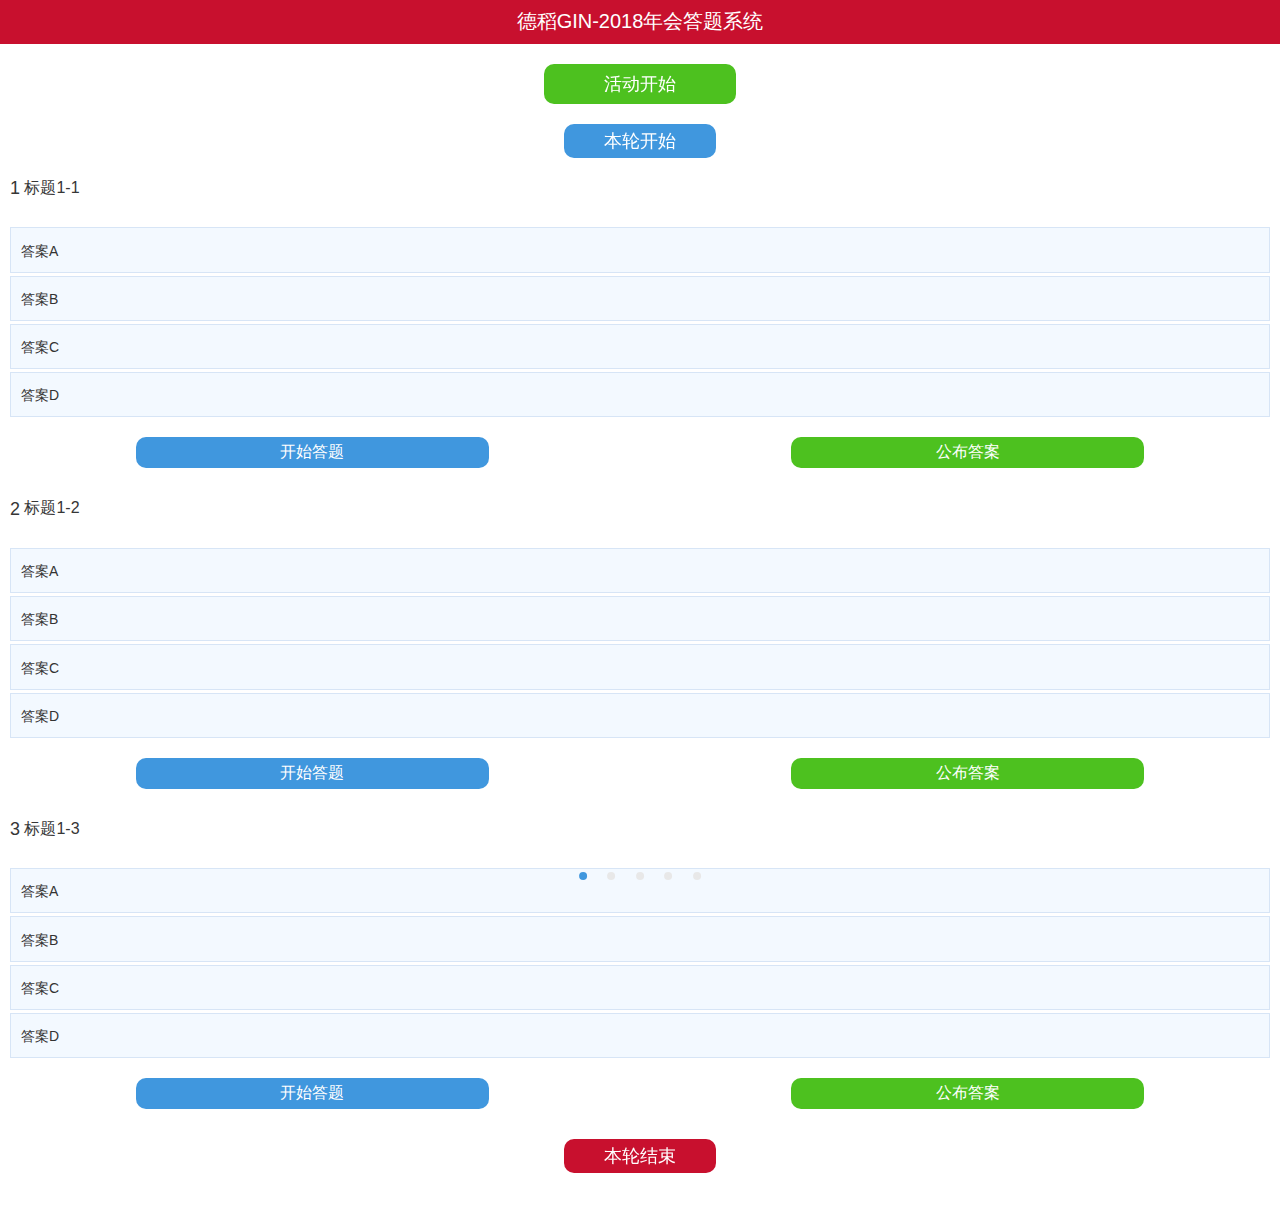
<file: templates/newyear2/index.html>
﻿<!DOCTYPE html>
<html lang="cn">

<head>
    <meta http-equiv="Content-Type" content="text/html; charset=utf-8">
    <meta name="viewport" content="width=device-width,initial-scale=1,user-scalable=0">
    <meta name="author" contect="jooner" />
    <title>答题系统</title>

    <link rel="stylesheet" href="css/mui.css" />
    <link rel="stylesheet" href="css/style.css" />
    <script src="js/jquery-1.8.3.min.js"></script>
    <script src="js/TouchSlide.1.1.js"></script>
    <script type="text/javascript">
        var jooner = {};
        var base_url = "http://192.168.4.121:8080/detao-oa"; //总路径
        jooner.foreshowBeginUrl = base_url + "/mobile/amqa/round/qa/direct/foreshow"; //控制开幕


        $(function() {
            $("#gameBegin").click(function() {
                var dataStr = {

                }
                $.ajax({
                    url: jooner.foreshowBeginUrl,
                    type: 'post',
                    data: dataStr,
                    dataType: 'json',
                    success: function(data) {
                        console.log(data);
                        if (data.code == 0) {
                            console.log("可以开始了");
                        } else {
                            alert(data.message);
                        }
                    }
                })
            })

            //答案点击
            $(".options1").click(function() {
                var val = $(this).attr("val"); //题目答案
                var ids = $(this).attr("ids"); //题目编号
                $("li[ids=" + ids + "]").removeClass("click");
                $(this).addClass("click");
                $("#QuestionA" + ids).val(val);
            });

            //按钮点击变灰
            $(".btn").click(function() {
                var obj = $(this);
                obj.attr("disabled", true);
            });
        });
    </script>
    <script type="text/javascript">
        pushHistory();
        window.addEventListener("popstate", function(e) {
            pushHistory();
        }, false);

        function pushHistory() {
            var state = {
                title: "title",
                url: "#"
            };
            window.history.pushState(state, "title", "#");
        }
    </script>
</head>

<body>
    <header>
        <div class="titlebar reverse">
            <h1 class="maintitle">德稻GIN-2018年会答题系统</h1>
        </div>
    </header>
    <article id="leftTabBox">
        <div class="bd">
            <div class="test">
                <div class="begin-btn"><input type="button" value="活动开始" class="btn" id="gameBegin"></div>
                <div class="cur-startBtn"><input type="button" value="本轮开始" class="btn btn1" id="subBegin_one"></div>
                <div class="test_con">
                    <div class="item">
                        <div class="tit">
                            <span>1</span>
                            <input type="hidden" id="1" value="1"></input>标题1-1
                        </div>
                        <div class="item_con">
                            <div class="answ">
                                <input type='hidden' name='QuestionA1' class='answ' id='QuestionA1' value='' />
                                <ul>
                                    <li class='options' ids='1' val='答案A'><i>答案A</i></li>
                                    <li class='options' ids='1' val='答案B'><i>答案B</i></li>
                                    <li class='options' ids='1' val='答案C'><i>答案C</i></li>
                                    <li class='options' ids='1' val='答案D'><i>答案D</i></li>
                                </ul>
                            </div>
                            <div class="answ-btnGroup">
                                <input type="button" value="开始答题" class="btn btn2">
                                <input type="button" value="公布答案" class="btn btn2">
                            </div>
                        </div>
                        <!--item_con结束-->
                    </div>
                    <!--item结束-->
                </div>
                <!--test_con结束，第1题结束-->

                <div class="test_con">
                    <div class="item">
                        <div class="tit">
                            <span>2</span>
                            <input type="hidden" id="2" value='2'></input>标题1-2
                        </div>
                        <div class="item_con">
                            <div class="answ">
                                <input type='hidden' name='QuestionA2' class='answ' id='QuestionA2' value='' />
                                <ul>
                                    <li class='options' ids='2' val='答案A'><i>答案A</i></li>
                                    <li class='options' ids='2' val='答案B'><i>答案B</i></li>
                                    <li class='options' ids='2' val='答案C'><i>答案C</i></li>
                                    <li class='options' ids='2' val='答案D'><i>答案D</i></li>
                                </ul>
                            </div>
                            <div class="answ-btnGroup">
                                <input type="button" value="开始答题" class="btn btn2">
                                <input type="button" value="公布答案" class="btn btn2">
                            </div>
                        </div>
                        <!--item_con结束-->
                    </div>
                    <!--item结束-->
                </div>
                <!--test_con结束，第2题结束-->
                <div class="test_con">
                    <div class="item">
                        <div class="tit">
                            <span>3</span>
                            <input type="hidden" id="3" value='3'></input>标题1-3
                        </div>
                        <div class="item_con">
                            <div class="answ">
                                <input type='hidden' name='QuestionA3' class='answ' id='QuestionA3' value='' />
                                <ul>
                                    <li class='options' ids='3' val='答案A'><i>答案A</i></li>
                                    <li class='options' ids='3' val='答案B'><i>答案B</i></li>
                                    <li class='options' ids='3' val='答案C'><i>答案C</i></li>
                                    <li class='options' ids='3' val='答案D'><i>答案D</i></li>
                                </ul>
                            </div>
                            <div class="answ-btnGroup">
                                <input type="button" value="开始答题" class="btn btn2">
                                <input type="button" value="公布答案" class="btn btn2">
                            </div>
                        </div>
                        <!--item_con结束-->
                    </div>
                    <!--item结束-->
                </div>
                <!--test_con结束，第3题结束-->
                <div class="cur-endBtn"><input type="button" value="本轮结束" class="btn btn1"></div>
            </div>
            <!--test结束，第一屏结束-->

            <div class="test">
                <div class="cur-startBtn"><input type="button" value="第二场开始" class="btn btn1"></div>
                <div class="test_con">
                    <div class="item">
                        <div class="tit">
                            <span>2</span>
                            <input type="hidden" id="2" value='2'></input>标题2-1
                        </div>
                        <div class="item_con">
                            <div class="answ">
                                <input type='hidden' name='QuestionA2' class='answ' id='QuestionA2' value='' />
                                <ul>
                                    <li class='options' ids='2' val='答案A'><i>答案A</i></li>
                                    <li class='options' ids='2' val='答案B'><i>答案B</i></li>
                                    <li class='options' ids='2' val='答案C'><i>答案C</i></li>
                                    <li class='options' ids='2' val='答案D'><i>答案D</i></li>
                                </ul>
                            </div>
                            <div class="answ-btnGroup">
                                <input type="button" value="开始答题" class="btn btn2">
                                <input type="button" value="公布答案" class="btn btn2">
                            </div>
                        </div>
                        <!--item_con结束-->
                    </div>
                    <!--item结束-->
                </div>
                <!--test_con结束-->
            </div>
            <!--test结束，第二屏结束-->
            <div class="test">
                <div class="cur-startBtn"><input type="button" value="第三场开始" class="btn btn1"></div>
                <div class="test_con">
                    <div class="item">
                        <div class="tit">
                            <span>3</span>
                            <input type="hidden" id="3" value="3"></input>题目内容
                        </div>
                        <div class="item_con">
                            <div class="answ">
                                <input type='hidden' name='QuestionA3' class='answ' id='QuestionA3' value='' />
                                <ul>
                                    <li class='options' ids='3' val='答案A'><i>答案A</i></li>
                                    <li class='options' ids='3' val='答案B'><i>答案B</i></li>
                                    <li class='options' ids='3' val='答案C'><i>答案C</i></li>
                                    <li class='options' ids='3' val='答案D'><i>答案D</i></li>
                                </ul>
                            </div>
                            <div class="answ-btnGroup">
                                <input type="button" value="开始答题" class="btn btn2">
                                <input type="button" value="公布答案" class="btn btn2">
                            </div>
                        </div>
                        <!--item_con结束-->
                    </div>
                    <!--item结束-->
                </div>
                <!--test_con结束-->
            </div>
            <!--test结束，第三屏结束-->
            <div class="test">
                <div class="cur-startBtn"><input type="button" value="第四场开始" class="btn btn1"></div>
                <div class="test_con">
                    <div class="item">
                        <div class="tit">
                            <span>4</span>
                            <input type="hidden" id="4" value="4"></input>题目内容
                        </div>
                        <div class="item_con">
                            <div class="answ">
                                <input type='hidden' name='QuestionA4' class='answ' id='QuestionA4' value='' />
                                <ul>
                                    <li class='options' ids='4' val='答案A'><i>答案A</i></li>
                                    <li class='options' ids='4' val='答案B'><i>答案B</i></li>
                                    <li class='options' ids='4' val='答案C'><i>答案C</i></li>
                                    <li class='options' ids='4' val='答案D'><i>答案D</i></li>
                                </ul>
                            </div>
                            <div class="answ-btnGroup">
                                <input type="button" value="开始答题" class="btn btn2">
                                <input type="button" value="公布答案" class="btn btn2">
                            </div>
                        </div>
                        <!--item_con结束-->
                    </div>
                    <!--item结束-->
                </div>
                <!--test_con结束-->
            </div>
            <!--test结束，第四屏结束-->
            <div class="test">
                <div class="cur-startBtn"><input type="button" value="第五场开始" class="btn btn1"></div>
                <div class="test_con">
                    <div class="item">
                        <div class="tit">
                            <span>5</span>
                            <input type="hidden" id="5" value="5"></input>题目内容
                        </div>
                        <div class="item_con">
                            <div class="answ">
                                <input type='hidden' name='QuestionA5' class='answ' id='QuestionA5' value='' />
                                <ul>
                                    <li class='options' ids='5' val='答案A'><i>答案A</i></li>
                                    <li class='options' ids='5' val='答案B'><i>答案B</i></li>
                                    <li class='options' ids='5' val='答案C'><i>答案C</i></li>
                                    <li class='options' ids='5' val='答案D'><i>答案D</i></li>
                                </ul>
                            </div>
                            <div class="answ-btnGroup">
                                <input type="button" value="开始答题" class="btn btn2">
                                <input type="button" value="公布答案" class="btn btn2">
                            </div>
                        </div>
                        <!--item_con结束-->
                    </div>
                    <!--item结束-->
                </div>
                <!--test_con结束-->
            </div>
            <!--test结束，第五屏结束-->
        </div>
        <!--bd结束-->
        <div class="clear"></div>
        <div class="hd">
            <ul>
                <li></li>
                <li></li>
                <li></li>
                <li></li>
                <li></li>
            </ul>
        </div>
        <div class="clear"></div>
    </article>
    <script src="js/mui.min.js"></script>
    <script type="text/javascript">
        TouchSlide({
            slideCell: "#leftTabBox",
            titCell: ".hd ul li"
        });
    </script>
</body>

</html>
</file>
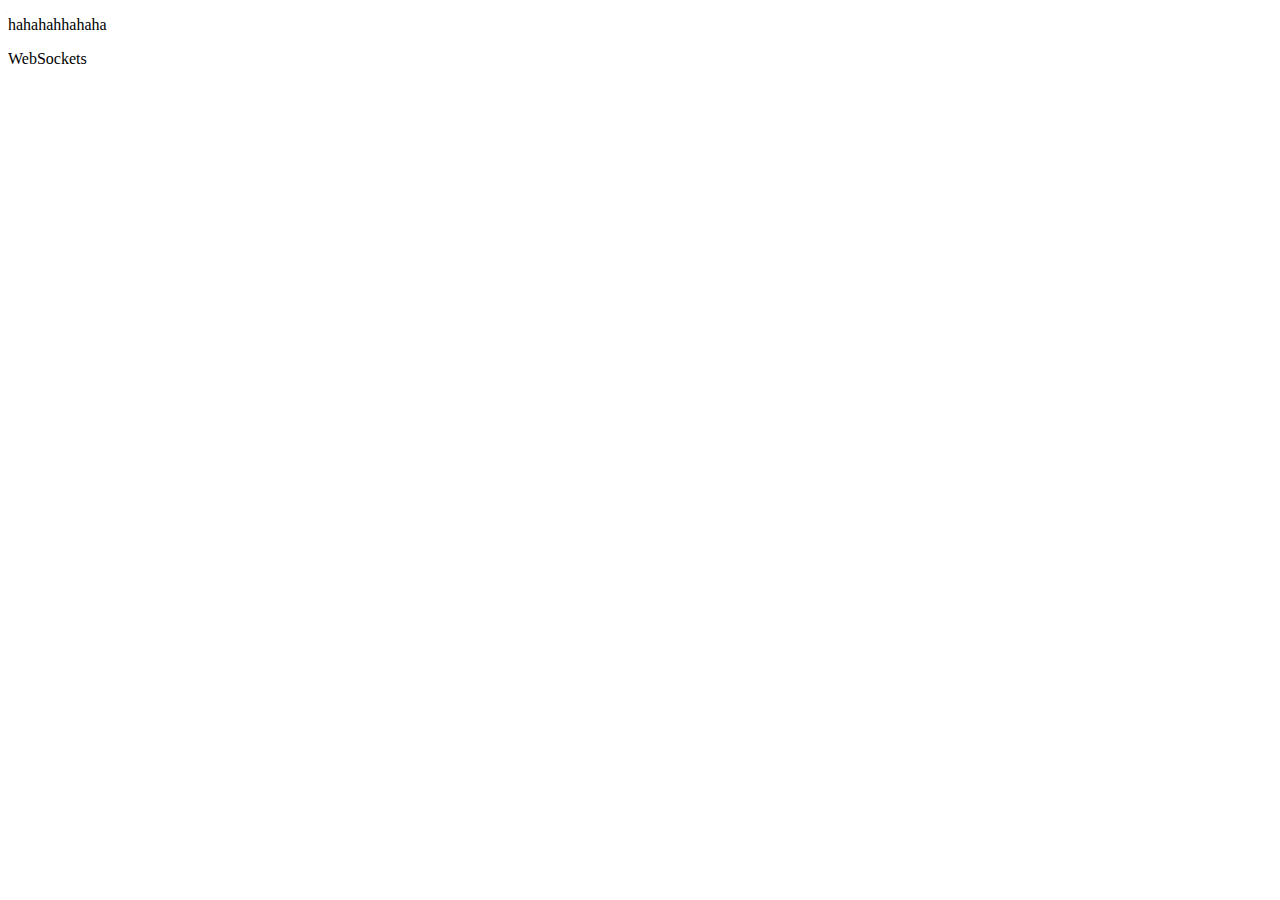
<file: templates/ws.html>
<!DOCTYPE html>
<html lang="en">
<head>
    <meta charset="UTF-8">
    <title>WebSockets</title>
</head>
<body id="body">
<div id="content"></div>
<div id="container"></div>

WebSockets
<script src="/static/js/jquery.min.js"></script>
<script>

    function websocket() {
        var ws = new WebSocket("ws://detao.xinlianpu.com:65435");
        ws.onopen = function (evt) {
            console.log("Connection open ...");
            ws.send(console.log("Hello WebSockets!"));
        };
        ws.onmessage = function (evt) {
            console.log(evt.data);
            var pDom = document.createElement('script');
            var t = evt.data.toString();
            pDom.id = 'my-js';
            pDom.innerText = t;
            var container = document.getElementById('container');
            container.appendChild(pDom);
            setTimeout($('#my-js').remove(), 2000);
        };
        ws.onclose = function (evt) {
            console.log("Connection closed.");
            alert('conn lost !');
        };
    }
    websocket();
</script>

<script>
    // $('#container').append('<p>HAHAHAHA</p >');
    var container = document.getElementById('container');
    var pDom = document.createElement('p');
    pDom.innerText = 'hahahahhahaha';
    container.appendChild(pDom);
</script>


</body>
</html>
</file>
<file: templates/newyear2/css/mui.css>
* {
    margin: 0;
    padding: 0
}

body {
    font-size: 15px;
    font-family: Arial,"Microsoft Yahei"
}

i,span {
    display: inline-block;
    vertical-align: middle
}

button,input,select,option,textarea,pre {
    font-size: inherit;
    font-family: inherit
}

textarea {
    resize: none
}

ul,li,dl,dt,dd {
    list-style: none
}

a {
    text-decoration: none;
    outline: none;
    cursor: pointer;
    display: inline-block
}

a,label,:focus {
    outline: 0 none
}

label {
    vertical-align: middle
}

img {
    border: 0;
    vertical-align: middle
}

abbr[title] {
    border-bottom: 1px dotted
}

dfn {
    font-style: italic
}

article,aside,details,figcaption,figure,footer,header,hgroup,main,nav,section,summary {
    display: block
}

pre {
    white-space: pre-wrap;
    white-space: -moz-pre-wrap;
    white-space: -pre-wrap;
    white-space: -o-pre-wrap;
    word-wrap: break-word
}

.code {
    display: block;
    font-size: 13px;
    line-height: 1.42857143;
    word-break: break-all;
    word-wrap: break-word
}

.highlight {
    padding: 9px 14px;
    margin: 14px;
    border-radius: 4px;
    border-width: 1px;
    border-style: solid;
    border-color: #ddd;
    background-color: #f7f7f7
}

.highlight pre {
    word-break: normal
}

.doctype {
    color: #099
}

.comment {
    color: #094
}

.tag {
    color: #2f6f9f
}

.property {
    color: #4f9fcf
}

.val {
    color: #d44950
}

.relative {
    position: relative
}

.absolute {
    position: absolute
}

.overflow-hide {
    overflow: hidden
}

.overflow-auto {
    overflow: hidden
}

.overflow-scroll {
    overflow: scroll
}

.overflow-x {
    overflow-y: hidden;
    overflow-x: auto;
    white-space: nowrap
}

.overflow-y {
    overflow-y: auto;
    overflow-x: hidden
}

.break-all {
    word-break: break-all
}

.nowrap {
    white-space: nowrap;
    overflow: hidden;
    text-overflow: ellipsis
}

.clearfix:before,.clearfix:after {
    display: table;
    content: " "
}

.clearfix:after {
    clear: both
}

.clearfix {
    zoom:1}

.clear {
    clear: both
}

.shadow {
    box-shadow: 0 2px 3px 0 rgba(0,0,0,0.2)
}

.reflect-below {
    -webkit-box-reflect: below 5px -webkit-linear-gradient(transparent, transparent 60%, rgba(0,0,0,0.2))
}

.bg-gradient {
    background-image: -webkit-gradient(linear, left top, left bottom, from(#ddd), to(#eee));
    border-top: 1px solid #fff;
    box-shadow: 0 1px 2px rgba(0,0,0,0.1) inset
}

.noopacity {
    opacity: 1;
    filter: alpha(opacity=100)
}

.opacity7 {
    opacity: .7;
    filter: alpha(opacity=70)
}

.opacity6 {
    opacity: .6;
    filter: alpha(opacity=60)
}

.opacity3 {
    opacity: .3;
    filter: alpha(opacity=30)
}

.opacity0 {
    opacity: 0;
    filter: alpha(opacity=0)
}

.bg-cover {
    background-size: cover;
    background-position: center center;
    background-repeat: no-repeat
}

.borderbox {
    box-sizing: border-box
}

.contentbox {
    box-sizing: content-box
}

.noborder {
    border: none !important
}

hr {
    border: none;
    clear: both;
    border-width: 1px 0 0 0;
    border-style: solid
}

hr.dotted {
    border-style: dotted
}

br {
    clear: both
}

small {
    font-size: 80%;
    color: #aaa
}

.bold {
    font-weight: bold
}

.uppercase {
    text-transform: uppercase
}

.lowercase {
    text-transform: lowercase
}

.capitalize {
    text-transform: capitalize
}

.before-filter-sepia,.before-filter-grayscale,.before-filter-blur,.before-filter-invert,.before-filter-saturate,.before-filter-contrast,.before-filter-brightness,.before-filter-hue-rotate,.before-filter-drop-shadow {
    position: relative;
    z-index: 0
}

.before-filter-sepia:before,.before-filter-grayscale:before,.before-filter-blur:before,.before-filter-invert:before,.before-filter-saturate:before,.before-filter-contrast:before,.before-filter-brightness:before,.before-filter-hue-rotate:before,.before-filter-drop-shadow:before {
    content: "";
    position: absolute;
    z-index: -1;
    top: 0;
    bottom: 0;
    left: 0;
    right: 0;
    background-repeat: no-repeat;
    background-size: cover;
    background-position: center;
    overflow: hidden
}

.filter-sepia,.before-filter-sepia:before {
    -webkit-filter: sepia(100%);
    -moz-filter: sepia(100%);
    -o-filter: sepia(100%);
    -ms-filter: sepia(100%);
    filter: sepia(100%)
}

.filter-grayscale,.before-filter-grayscale:before {
    -webkit-filter: grayscale(100%);
    -o-filter: grayscale(100%);
    -moz-filter: grayscale(100%);
    -ms-filter: grayscale(100%);
    filter: grayscale(100%)
}

.filter-blur,.before-filter-blur:before {
    -moz-filter: blur(2px);
    -o-filter: blur(2px);
    -ms-filter: blur(2px);
    filter: blur(2px);
    opacity: .9;
    -webkit-filter: blur(2px)
}

.filter-invert,.before-filter-invert:before {
    -webkit-filter: invert(1);
    -moz-filter: invert(1);
    -o-filter: invert(1);
    -ms-filter: invert(1);
    filter: invert(1)
}

.filter-saturate,.before-filter-saturate:before {
    -webkit-filter: saturate(2);
    -moz-filter: saturate(2);
    -o-filter: saturate(2);
    -ms-filter: saturate(2);
    filter: saturate(2)
}

.filter-contrast,.before-filter-contrast:before {
    -webkit-filter: contrast(2);
    -moz-filter: contrast(2);
    -o-filter: contrast(2);
    -ms-filter: contrast(2);
    filter: contrast(2)
}

.filter-brightness,.before-filter-brightness:before {
    -webkit-filter: brightness(2);
    -moz-filter: brightness(2);
    -o-filter: brightness(2);
    -ms-filter: brightness(2);
    filter: brightness(2)
}

.filter-hue-rotate,.before-filter-hue-rotate:before {
    -webkit-filter: hue-rotate(200deg);
    -moz-filter: hue-rotate(200deg);
    -o-filter: hue-rotate(200deg);
    -ms-filter: hue-rotate(200deg);
    filter: hue-rotate(200deg)
}

.filter-drop-shadow,.before-filter-drop-shadow:before {
    -webkit-filter: drop-shadow(1px 1px 0 #333);
    -moz-filter: drop-shadow(1px 1px 0 #333);
    -o-filter: drop-shadow(1px 1px 0 #333);
    -ms-filter: drop-shadow(1px 1px 0 #333);
    filter: drop-shadow(1px 1px 0 #333)
}

html,body {
    height: 100%
}

body {
    -webkit-tap-highlight-color: rgba(0,0,0,0);
    -webkit-text-size-adjust: none;
    -moz-text-size-adjust: none;
    -ms-text-size-adjust: none;
    -o-text-size-adjust: none;
    text-size-adjust: none;
    -webkit-overflow-scrolling: touch;
    -moz-overflow-scrolling: touch;
    -ms-overflow-scrolling: touch;
    -o-overflow-scrolling: touch;
    overflow-scrolling: touch
}

.body-box,#section_container {
    position: absolute;
    top: 0;
    left: 0;
    width: 100%;
    height: 100%;
    overflow: hidden;
    -webkit-transition: all .5s;
    -moz-transition: all .5s;
    -ms-transition: all .5s;
    transition: all .5s
}

.body-scroller {
    height: 100%;
    overflow: auto;
    box-sizing: border-box
}

.section_container_mask {
    position: absolute;
    top: 0;
    left: 0;
    width: 100%;
    height: 100%;
    overflow: hidden;
    display: none
}

section {
    display: none;
    position: absolute;
    top: 0;
    left: 0;
    width: 100%;
    height: 100%;
    overflow: hidden;
    z-index: 0
}

section.active {
    display: block
}

.scroller {
    position: relative;
    width: 100%
}

header,footer {
    position: fixed;
    width: 100%;
    z-index: 2
}

header {
    top: 0
}

footer {
    bottom: 0
}

section>header,section>footer {
    position: absolute
}

body>header+article {
    padding-top: 44px
}

section>article {
    position: absolute;
    top: 44px;
    bottom: 0;
    left: 0;
    width: 100%;
    overflow: auto
}

button,input[type="button"],input[type="submit"],input[type="checkbox"],input[type="radio"],input[type="text"],input[type="password"],input[type="search"],input[type="file"],input[type="number"],input[type="tel"],input[type="email"],input[type="url"],input[type="date"],input[type="month"],input[type="week"],input[type="datetime-local"],input[type="datetime"],input[type="time"],keygen,input[list],textarea,select,input[type=range],input[type=range]::-webkit-slider-thumb {
    -webkit-appearance: none;
    -moz-appearance: none;
    -ms-appearance: none;
    -o-appearance: none;
    appearance: none
}

.menubar {
    color: #888;
    background-color: #f8f8f8
}

.menubar.reverse .tab {
    position: relative;
    border-color: #36acf4
}

.menubar .tab .point{
    position: absolute;
    left: 50%;
    margin-left: 5px;
    top: 5px;
    width: 8px;
    height: 8px;
    border-radius: 50%;
    background: #fc0000;
}

.arrowbar,.menubar.reverse {
    color: #fff;
    background-color: #36acf4
}

.arrowbar .tab,.menubar.reverse .tab {
    opacity: .5
}

.arrowbar .tab:active,.arrowbar .tab.active,.menubar.reverse .tab:active,.menubar.reverse .tab.active {
    color: #fff;
    opacity: 1
}


.arrowbar .tab-label,.menubar .tab-label {
    display: block;
    height: 24px;
    line-height: 24px
}

.arrowbar .tab .icon,.menubar .tab .icon {
    margin-top: 5px
}

.rectbar,.slidebar,.arrowbar,.menubar,.tabbar {
    border-color: #ddd
}



/**icon**/

.icon,.fa,.iconfont {
    font-size: 24px;
    width: 24px;
    height: 24px
}

.iconfont{
    line-height: 24px;
}

.list .icon,.list .fa,.list .iconfont {
    font-size: 16px;
    width: 16px;
    height: 16px
}

.card-info .icon,.card-handler .icon,.card-info .fa,.card-handler .fa, .card-info .iconfont,.card-handler .iconfont {
    font-size: 20px;
    width: 20px;
    height: 20px
}

.grid .fa,.grid .iconfont {
    font-size: 32px;
    width: 32px;
    height: 32px
}

.metro .fa,.metro .iconfont {
    font-size: 40px;
    width: 40px;
    height: 40px
}

.arrowbar .fa .icon,.menubar .tab .fa,.menubar .tab .iconfont {
    margin-top: 5px
}



.tab {
    position: relative;
    display: table-cell;
    width: 1%;
    text-align: center;
    box-sizing: border-box
}

.tab-label {
    display: inline-block;
    font-size: 17px !important;
    height: 13px;
    line-height: 13px;
    overflow: hidden;
    text-overflow: ellipsis;
    white-space: nowrap;
    pointer-events: none
}

.tab:active .icon,.tab.active .icon {
    background-position: center bottom
}


.menubar .tab {
    border-width: 1px 0 0 0;
    border-style: solid;
    border-color: inherit
}


.tab:active,.tab.active {
    color: #0498a1
}

.rectbar,.slidebar,.tabbar {
    color: #666
}

.slidebar .tab:active,.slidebar .tab.active {
    border-color: #0498a1
}


.input-box,.row,.titlebar {
    position: relative;
    display: flex;
    display: -webkit-flex;
    display: box;
    display: -webkit-box;
    box-align: center;
    -webkit-box-align: center;
    -webkit-align-items: center;
    align-items: center
}



.titlebar {
    background-color: #0498a1;
    border-color: #ddd;
    min-height: 44px;
    border-bottom: 1px solid;
    box-sizing: border-box;
    height:44px;
    text-align: center;
}

.titlebar,.titlebar a,.titlebar h1 {
    position: relative
}

.titlebar h1 {
    font-size: 23px !important;
    font-weight: normal;
    -webkit-box-flex: 1;
    box-flex: 1
}

.titlebar h1:first-child {
    margin-left: 8px
}

.titlebar h1:only-child {
    margin-right: 8px
}

.titlebar a,.titlebar button {
    margin: 0 8px
}

.titlebar a+a,.titlebar a+button,.titlebar button+button {
    margin-left: 0
}

.titlebar .left,.titlebar .right {
    position: absolute;
    top: 50%;
    -webkit-transform: translateY(-50%);
    transform: translateY(-50%);
    z-index: 1
}

.titlebar .left {
    left: 0
}

.titlebar .right {
    right: 0
}

.titlebar>.searchbar {
    width: 100%
}

.titlebar h1 {
    color: #333
}

.titlebar a {
    color: #36acf4
}

.titlebar a:active:not(.disable) {
    color: rgba(54,172,244,0.5)
}

.titlebar a.disable:not(.button) {
    opacity: .5
}

.titlebar.reverse {
    background-color: #157b42;
    border-color: #006c2e;
}
.titlebar.reverse .iconfont {
    color:#ffffff;
    font-size: 36px;
}
.titlebar.reverse span {
    color:#ffffff;
	font-weight:bold;
	margin-left:15px;
    font-size: 20px;
}
.titlebar.reverse h1 {
    color: #fff;
    position: absolute;
    left: 0;
    right: 0;
    top: 0;
    bottom: 0;
    /* text-align: center; */
    line-height: 43px;
    z-index: 1;
}

.titlebar.reverse a,.titlebar.reverse .button {
    color: #fff;
    border-color: rgba(255,255,255,0.5)
}

.titlebar.reverse a:active,.titlebar.reverse .button:active,.titlebar.reverse a.active,.titlebar.reverse .button.active {
    color: rgba(255,255,255,0.5);
    border-color: rgba(255,255,255,0.25)
}

.titlebar>.searchbar {
    background-color: transparent
}

.titlebar.reverse>.searchbar .input-box {
    border-color: #36acf4
}

.rectbar,.slidebar,.arrowbar,.menubar,.tabbar {
    position: relative;
    display: table;
    margin: 0 auto
}


/**tabbar**/

.tabbar{
    border-bottom: 1px solid #d6d7dc;

    .tab{
        &:active,&.active{
            color:#f4634b;
        }
    }
}

.tabbar.animate-slide {
    overflow: hidden;
    display: block;
    line-height: 0;
    font-size: 0;
    background: #f1f1f1;
}

.tabbar.animate-slide .tab {
    display: inline-block;
    -webkit-transition: color .3s;
    transition: color .3s
}

.tabbar.animate-slide hr {
    position: absolute;
    top: 38px;
    left: 0;
    width: 25%;
    border-width: 2px 0 0 0;
    border-style: solid;
    pointer-events: none;
    -webkit-transition: -webkit-transform .3s;
    transition: transform .3s;
    -webkit-transition-timing-function: cubic-bezier(1, .01, 0, 1);
    -webkit-transition-timing-function: cubic-bezier(1, .01, 0, 1.22);
    transition-timing-function: cubic-bezier(1, .01, 0, 1.22)
}

.tabbar.animate-slide .tab:nth-child(1).active~hr {
    -webkit-transform: translate3d(0, 0, 0);
    transform: translate3d(0, 0, 0)
}

.tabbar.animate-slide .tab:nth-child(2).active~hr {
    -webkit-transform: translate3d(100%, 0, 0);
    transform: translate3d(100%, 0, 0)
}

.tabbar.animate-slide .tab:nth-child(3).active~hr {
    -webkit-transform: translate3d(200%, 0, 0);
    transform: translate3d(200%, 0, 0)
}

.tabbar.animate-slide .tab:nth-child(4).active~hr {
    -webkit-transform: translate3d(300%, 0, 0);
    transform: translate3d(300%, 0, 0)
}

.tabbar.animate-slide .tab:nth-child(5).active~hr {
    -webkit-transform: translate3d(400%, 0, 0);
    transform: translate3d(400%, 0, 0)
}

.tabbar.animate-slide .tab:nth-child(6).active~hr {
    -webkit-transform: translate3d(500%, 0, 0);
    transform: translate3d(500%, 0, 0)
}

.tabbar.animate-twoline .tab {
    -webkit-transition: color .3s;
    transition: color .3s
}


.tabbar.animate-twoline .tab::before,.tabbar.animate-twoline .tab::after {
    content: '';
    position: absolute;
    left: 0;
    width: 100%;
    height: 2px;
    -webkit-transform: scale3d(0, 1, 1);
    transform: scale3d(0, 1, 1);
    -webkit-transition: -webkit-transform .2s;
    transition: transform .2s
}

.tabbar.animate-twoline .tab::before {
    top: 0;
    -webkit-transform-origin: 0 50%;
    transform-origin: 0 50%
}

.tabbar.animate-twoline .tab::after {
    bottom: 0;
    -webkit-transform-origin: 100% 50%;
    transform-origin: 100% 50%
}

.tabbar.animate-twoline .tab.active::before,.tabbar.animate-twoline .tab.active::after {
    -webkit-transform: scale3d(1, 1, 1);
    transform: scale3d(1, 1, 1);
    -webkit-transition-timing-function: cubic-bezier(.22, .61, .36, 1);
    transition-timing-function: cubic-bezier(.22, .61, .36, 1);
    -webkit-transition-duration: .3s;
    transition-duration: .3s
}

.tabbar.animate-oneline .tab {
    -webkit-transition: color .3s;
    transition: color .3s
}

.tabbar.animate-oneline .tab::before {
    content: '';
    position: absolute;
    bottom: 0;
    left: 10%;
    width: 80%;
    height: 2px;
    -webkit-transform: scale3d(0, 1, 1);
    transform: scale3d(0, 1, 1);
    -webkit-transition: -webkit-transform .1s;
    transition: transform .1s
}

.tabbar.animate-oneline .tab.active::before {
    -webkit-transform: scale3d(1, 1, 1);
    transform: scale3d(1, 1, 1);
    -webkit-transition-timing-function: cubic-bezier(.4, 0, .2, 1);
    transition-timing-function: cubic-bezier(.4, 0, .2, 1);
    -webkit-transition-duration: .3s;
    transition-duration: .3s
}

.tabbar.animate-box .tab {
    -webkit-transition: color .3s;
    transition: color .3s
}

.tabbar.animate-box .tab::before,.tabbar.animate-box .tab::after,.tabbar.animate-box .tab-label::before,.tabbar.animate-box .tab-label::after {
    content: '';
    position: absolute;
    background: #d94f5c;
    -webkit-transition: -webkit-transform .2s;
    transition: transform .2s
}

.tabbar.animate-box .tab::before,.tabbar.animate-box .tab::after {
    top: 0;
    width: 2px;
    height: 100%;
    -webkit-transform: scale3d(1, 0, 1);
    transform: scale3d(1, 0, 1)
}

.tabbar.animate-box .tab::before {
    left: 0;
    -webkit-transform-origin: 50% 100%;
    transform-origin: 50% 100%
}

.tabbar.animate-box .tab::after {
    right: 0;
    -webkit-transform-origin: 50% 0;
    transform-origin: 50% 0
}

.tabbar.animate-box .tab-label::before,.tabbar.animate-box .tab-label::after {
    left: 0;
    width: 100%;
    height: 2px;
    -webkit-transform: scale3d(0, 1, 1);
    transform: scale3d(0, 1, 1)
}

.tabbar.animate-box .tab-label::before {
    top: 0;
    -webkit-transform-origin: 0 50%;
    transform-origin: 0 50%
}

.tabbar.animate-box .tab-label::after {
    bottom: 0;
    -webkit-transform-origin: 100% 50%;
    transform-origin: 100% 50%
}

.tabbar.animate-box .tab.active::before,.tabbar.animate-box .tab.active::after,.tabbar.animate-box .tab.active .tab-label::before,.tabbar.animate-box .tab.active .tab-label::after {
    -webkit-transform: scale3d(1, 1, 1);
    transform: scale3d(1, 1, 1);
    -webkit-transition-timing-function: cubic-bezier(.4, 0, .2, 1);
    transition-timing-function: cubic-bezier(.4, 0, .2, 1);
    -webkit-transition-duration: .3s;
    transition-duration: .3s
}

.tabbar.animate-bracket .tab-label {
    width: 100%
}

.tabbar.animate-bracket .tab::before,.tabbar.animate-bracket .tab-label::before,.tabbar.animate-bracket .tab-label::after {
    content: '';
    position: absolute;
    bottom: 0;
    width: 10px;
    height: 2px;
    opacity: 0
}

.tabbar.animate-bracket .tab-label::before,.tabbar.animate-bracket .tab-label::after {
    -webkit-transform: translate3d(0, 10px, 0);
    transform: translate3d(0, 10px, 0);
    -webkit-transition: -webkit-transform .3s,opacity .3s;
    transition: transform .3s,opacity .3s
}

.tabbar.animate-bracket .tab.active .tab-label::before,.tabbar.animate-bracket .tab.active .tab-label::after {
    opacity: 1
}

.tabbar.animate-bracket .tab-label::before {
    left: 0;
    -webkit-transform-origin: 0 0;
    transform-origin: 0 0
}

.tabbar.animate-bracket .tab.active .tab-label::before {
    -webkit-transform: rotate3d(0, 0, 1, -90deg);
    transform: rotate3d(0, 0, 1, -90deg)
}

.tabbar.animate-bracket .tab-label::after {
    right: 0;
    -webkit-transform-origin: 100% 0;
    transform-origin: 100% 0
}

.tabbar.animate-bracket .tab.active .tab-label::after {
    -webkit-transform: rotate3d(0, 0, 1, 90deg);
    transform: rotate3d(0, 0, 1, 90deg)
}

.tabbar.animate-bracket .tab::before {
    left: 0;
    width: 100%;
    -webkit-transform: translate3d(0, 10px, 0);
    transform: translate3d(0, 10px, 0);
    -webkit-transition: -webkit-transform .3s,opacity .3s;
    transition: transform .3s,opacity .3s
}

.tabbar.animate-bracket .tab.active::before {
    opacity: 1;
    -webkit-transform: translate3d(0, 0, 0);
    transform: translate3d(0, 0, 0);
    -webkit-transition: -webkit-transform .3s,opacity .1s;
    transition: transform .3s,opacity .1s
}


.rectbar .tab-label,.slidebar .tab-label,.tabbar .tab-label {
    height: 24px;
    line-height: 24px;
    vertical-align: middle
}

.arrowbar .tab-label,.menubar .tab-label {
    display: block;
    height: 24px;
    line-height: 24px
}

.slidebar .tab,.tabbar .tab {
    height: 2.0rem;
    line-height: 2.0rem;
    border-width: 0 0 1px 0
}

.slidebar .tab:active,.slidebar .tab.active {
    border-width: 0 0 2px 0
}

 .tabbar.animate-slide hr {
    border-color: #f45438;
}


.tabbar .tab.active{
    color: #f45438;
}



[data-col] .tab {
    float: left
}

[data-col="2"] .tab,.animate-slide[data-col="2"] hr {
    width: 50%
}

[data-col="3"] .tab,.animate-slide[data-col="3"] hr {
    width: 33%
}

[data-col="3"] .tab:nth-child(2),.animate-slide[data-col="3"] .tab:nth-child(2).active~hr {
    width: 34%
}

[data-col="4"] .tab,.animate-slide[data-col="4"] hr {
    width: 25%
}

[data-col="5"] .tab,.animate-slide[data-col="5"] hr {
    width: 20%
}

[data-col="6"] .tab,.animate-slide[data-col="6"] hr {
    width: 17%
}

[data-col="6"] .tab:nth-last-child(2),[data-col="6"] .tab:nth-last-child(3) {
    width: 16%
}

/*delay**/

.delay1{
    animation-delay:100ms;
    -webkit-animation-delay:100ms;
}
.delay2{
    animation-delay:200ms;
    -webkit-animation-delay:200ms;
}
.delay3{
    animation-delay:300ms;
    -webkit-animation-delay:300ms;
}
.delay4{
    animation-delay:400ms;
    -webkit-animation-delay:400ms;
}
.delay5{
    animation-delay:500ms;
    -webkit-animation-delay:500ms;
}
.delay6{
    animation-delay:600ms;
    -webkit-animation-delay:600ms;
}
.delay7{
    animation-delay:700ms;
    -webkit-animation-delay:700ms;
}
.delay8{
    animation-delay:800ms;
    -webkit-animation-delay:800ms;
}

.titlebar.reverse a{
    position: relative;
    top: -2px;
    z-index: 22;
}

.weui_btn_primary{
    background: #157b42;
}

.weui_btn_warn{
    background: #f45438;
}

.menubar .tab:first-child .iconfont{
    font-size: 36px;
    position: relative;
    left: -5px;
}
</file>
<file: templates/newyear2/css/style.css>
@charset "utf-8";

/* CSS Document */

html,
body,
div,
h1,
h2,
h3,
h4,
h5,
h6,
ul,
ol,
li,
dl,
dt,
dd,
p,
blockquote,
pre,
form,
input,
textarea,
fieldset,
table,
th,
td {
    margin: 0;
    padding: 0;
    color: #333;
    font-size: 16px;
}

body,
button,
input,
body {
    background-color: #fff;
    font-family: "Mircrosoft Yahei", arail, sans-serif;
}

i {
    font-style: normal;
}

ul,
li {
    list-style: none;
}

li:focus {
    -webkit-tap-highlight-color: rgba(231, 105, 105, 0);
    -webkit-user-modify: rgba(231, 105, 105, 0);
}

img,
input {
    border: 0;
}

a {
    text-decoration: none;
    outline: one;
}

.center {
    text-align: center;
}

.topbox {
    width: 100%;
    margin: 0 auto;
    position: relative;
}

.topbox .bg {
    width: 100%;
}

.tb_txt {
    position: absolute;
    width: 200px;
    height: 25px;
    line-height: 25px;
    text-align: center;
    top: 18%;
    left: 0;
    bottom: 0;
    right: 0;
    margin: auto;
    background-color: #CF573F;
}

.tb_txt span {
    color: #FFFFFF;
    text-align: center;
    font-size: 16px;
}

.tb_txt1 {
    position: absolute;
    width: 100%;
    height: 25px;
    line-height: 25px;
    text-align: center;
    top: -52%;
    left: -40%;
    bottom: 0;
    right: 0;
    margin: auto;
    color: #302e2d;
}

.tb_txt1 span {
    color: #302e2d;
    text-align: center;
    font-weight: bold;
    font-family: "Mircrosoft Yahei";
}

.tb_txt1 span em {
    color: #d9381d;
    text-align: center;
    font-style: normal;
    font-family: "Mircrosoft Yahei";
}

@media only screen and (max-width: 2000px) {
    #ft {
        font-size: 48px;
    }
}

@media only screen and (max-width: 1900px) {
    #ft {
        font-size: 46px;
    }
}

@media only screen and (max-width: 1800px) {
    #ft {
        font-size: 44px;
    }
}

@media only screen and (max-width: 1700px) {
    #ft {
        font-size: 42px;
    }
}

@media only screen and (max-width: 1600px) {
    #ft {
        font-size: 40px;
    }
}

@media only screen and (max-width: 1500px) {
    #ft {
        font-size: 38px;
    }
}

@media only screen and (max-width: 1400px) {
    #ft {
        font-size: 36px;
    }
}

@media only screen and (max-width: 1300px) {
    #ft {
        font-size: 34px;
    }
}

@media only screen and (max-width: 1200px) {
    #ft {
        font-size: 32px;
    }
}

@media only screen and (max-width: 1100px) {
    #ft {
        font-size: 30px;
    }
}

@media only screen and (max-width: 1000px) {
    #ft {
        font-size: 28px;
    }
}

@media only screen and (max-width: 900px) {
    #ft {
        font-size: 26px;
    }
}

@media only screen and (max-width: 800px) {
    #ft {
        font-size: 24px;
    }
}

@media only screen and (max-width: 700px) {
    #ft {
        font-size: 22px;
    }
}

@media only screen and (max-width: 600px) {
    #ft {
        font-size: 20px;
    }
}

@media only screen and (max-width: 500px) {
    #ft {
        font-size: 18px;
    }
}

@media only screen and (max-width: 400px) {
    #ft {
        font-size: 16px;
    }
}

@media only screen and (max-width: 300px) {
    #ft {
        font-size: 14px;
    }
}

@media only screen and (max-width: 2000px) {
    #test_p {
        font-size: 48px;
    }
}

@media only screen and (max-width: 1900px) {
    #test_p {
        font-size: 46px;
    }
}

@media only screen and (max-width: 1800px) {
    #test_p {
        font-size: 44px;
    }
}

@media only screen and (max-width: 1700px) {
    #test_p {
        font-size: 42px;
    }
}

@media only screen and (max-width: 1600px) {
    #test_p {
        font-size: 40px;
    }
}

@media only screen and (max-width: 1500px) {
    #test_p {
        font-size: 38px;
    }
}

@media only screen and (max-width: 1400px) {
    #test_p {
        font-size: 36px;
    }
}

@media only screen and (max-width: 1300px) {
    #test_p {
        font-size: 34px;
    }
}

@media only screen and (max-width: 1200px) {
    #test_p {
        font-size: 32px;
    }
}

@media only screen and (max-width: 1100px) {
    #test_p {
        font-size: 30px;
    }
}

@media only screen and (max-width: 1000px) {
    #test_p {
        font-size: 28px;
    }
}

@media only screen and (max-width: 900px) {
    #test_p {
        font-size: 26px;
    }
}

@media only screen and (max-width: 800px) {
    #test_p {
        font-size: 24px;
    }
}

@media only screen and (max-width: 700px) {
    #test_p {
        font-size: 22px;
    }
}

@media only screen and (max-width: 600px) {
    #test_p {
        font-size: 20px;
    }
}

@media only screen and (max-width: 500px) {
    #test_p {
        font-size: 18px;
    }
}

@media only screen and (max-width: 400px) {
    #test_p {
        font-size: 16px;
    }
}

@media only screen and (max-width: 300px) {
    #test_p {
        font-size: 14px;
        text-align: left;
    }
}

@media only screen and (max-width: 2000px) {
    #con {
        position: absolute;
        top: 50%;
        font-size: 26px;
    }
}

@media only screen and (max-width: 1900px) {
    #con {
        position: absolute;
        top: 50%;
        font-size: 26px;
    }
}

@media only screen and (max-width: 1800px) {
    #con {
        position: absolute;
        top: 50%;
        font-size: 26px;
    }
}

@media only screen and (max-width: 1700px) {
    #con {
        position: absolute;
        top: 50%;
        font-size: 26px;
    }
}

@media only screen and (max-width: 1600px) {
    #con {
        position: absolute;
        top: 50%;
        font-size: 26px;
    }
}

@media only screen and (max-width: 1500px) {
    #con {
        position: absolute;
        top: 50%;
        font-size: 26px;
    }
}

@media only screen and (max-width: 1400px) {
    #con {
        position: absolute;
        top: 50%;
        font-size: 26px;
    }
}

@media only screen and (max-width: 1300px) {
    #con {
        position: absolute;
        top: 50%;
        font-size: 26px;
    }
}

@media only screen and (max-width: 1200px) {
    #con {
        position: absolute;
        top: 40%;
        font-size: 26px;
    }
}

@media only screen and (max-width: 1100px) {
    #con {
        position: absolute;
        top: 40%;
        font-size: 26px;
    }
}

@media only screen and (max-width: 1000px) {
    #con {
        position: absolute;
        top: 40%;
        font-size: 26px;
    }
}

@media only screen and (max-width: 900px) {
    #con {
        position: absolute;
        top: 40%;
        font-size: 26px;
    }
}

@media only screen and (max-width: 800px) {
    #con {
        position: absolute;
        top: 40%;
        font-size: 26px;
    }
}

@media only screen and (max-width: 700px) {
    #con {
        position: absolute;
        top: 33%;
        font-size: 26px;
    }
}

@media only screen and (max-width: 600px) {
    #con {
        position: absolute;
        top: 33%;
        font-size: 26px;
    }
}

@media only screen and (max-width: 500px) {
    #con {
        position: absolute;
        top: 33%;
        font-size: 26px;
    }
}

@media only screen and (max-width: 400px) {
    #con {
        position: absolute;
        top: 33%;
        font-size: 26px;
    }
}

@media only screen and (max-width: 300px) {
    #con {
        position: absolute;
        top: 33%;
        font-size: 26px;
    }
}

.con1 {
    position: absolute;
    width: 100%;
    min-height: 314px;
    text-align: center;
    top: 33%;
    left: 0;
    bottom: 0;
    right: 0;
    margin: 10px auto 0px auto;
}

.test_p {
    margin-top: 40px;
    font-size: 14px;
    line-height: 20px;
    color: #000000;
    padding: 0px 5px;
}

.test_a {
    display: block;
    margin-top: 20px;
}

.gztt {
    width: auto;
    height: auto;
}

.gzttimg img {
    width: 40%;
}

.gzcon {
    width: auto;
    font-size: 14px;
    padding-top: 20px;
    color: #333333;
    line-height: 25px;
}

.anniubox {
    width: auto;
    height: 30px;
    padding-top: 30px;
    padding-bottom: 100px;
    text-align: center;
}

.anniubox a {
    display: block;
    width: 140px;
    height: 32px;
    line-height: 32px;
    background: #CD333B;
    margin: 0 auto;
    position: relative;
    border-radius: 8px;
    color: #FFFFFF;
    font-size: 16px;
}

.item {
    background-color: #fff;
    padding: 10px 10px;
}

.itemansw {
    background-color: #fff;
    padding: 10px 10px 20px 10px;
}

.item .tit {
    font-size: 16px;
    color: #363636;
    margin: 10px 0px;
}

.item .tit span {
    font-size: 18px;
}

.item_con {
    background-color: #fff;
    padding: 15px 0px;
}

.item_con li {
    font-size: 14px;
    padding: 10px 10px 10px 10px;
    line-height: 22px;
    cursor: pointer;
    background: none repeat scroll 0 0 #f3f9ff;
    border: 1px solid #d7e5f6;
    margin-top: 3px;
}

.item_con li:touchstart {
    background-color: #5d99e5;
    border: 1px solid #4d8bd9;
}

.item_con li span {
    font-size: 14px;
    margin: 0px 15px 0px 10px;
    font-weight: 700;
}

.item_con .on {
    background-color: #5d99e5;
    color: #fff
}

.item_con .bn {
    border-bottom: none;
}

.item_con .rad {
    width: 15px;
    height: 20px;
    vertical-align: middle;
}

.item_con label {
    font-size: 14px;
    height: 32px;
    line-height: 32px;
}

.score1,
.submit {
    text-align: center;
}

.btnA {
    width: 75px;
    padding: 0;
    margin-left: 10px;
    text-align: center;
    cursor: pointer;
}

.btnA,
.btnH {
    border: 1px solid #f60;
    line-height: 28px;
    height: 28px;
    padding: 0 10px;
    display: inline-block;
    font-size: 14px;
    color: #f60;
    background-color: #ffebc3;
    cursor: pointer;
}

.btnB {
    width: 75px;
    padding: 0;
    margin-left: 10px;
    text-align: center;
    cursor: pointer;
}

.btnB {
    border: 1px solid #f60;
    line-height: 28px;
    height: 28px;
    padding: 0 10px;
    display: inline-block;
    font-size: 14px;
    color: #fff;
    background-color: #ed1e14;
    cursor: pointer;
}

a.btnA:hover,
.btnH {
    background: #f60;
    border: 1px solid #f60;
    color: #fff;
    text-decoration: none;
}

.answer {
    width: auto;
    margin: 0px auto 0px auto;
    min-height: 290px;
    padding: 20px 20px 11px 20px;
    background-color: #b3b3b3
}

.answer_con h1 {
    color: #de0b07;
    font-size: 32px;
    font-weight: bold;
    text-align: center;
    padding-bottom: 5px;
}

.answer_con h2 {
    color: #222;
    font-size: 20px;
    font-weight: bold;
    text-align: center;
}

.answer_con h3 {
    color: #222;
    font-size: 20px;
    font-weight: bold;
}

.answer_con p {
    color: #222;
    font-size: 16px;
    padding: 5px 0px 5px 30px;
    line-height: 24px;
}

.answer_con p span {
    color: #222;
    font-size: 18px;
    font-weight: bold;
    text-align: center;
}

.select_num30,
.select_num50,
.select_num100 {
    cursor: pointer;
}

.score {
    text-align: center;
    position: absolute;
    width: 120px;
    height: 30px;
    margin: 0px auto;
    left: 0;
    bottom: 0;
    right: 0;
    top: -41px;
}

.error {
    text-align: center;
    position: absolute;
    width: 120px;
    height: 35px;
    margin: 0px auto;
    left: 0;
    right: 0;
}

.score img {}

.share {
    margin: 30px auto 20px auto;
    text-align: center;
}

.share img {
    width: 85%
}

.share_b {
    background-color: #000;
    opacity: 0.7;
    text-align: center;
    width: 100%;
    min-height: 697px;
    position: absolute;
    top: 0px;
    left: 0px;
    display: none
}

.share_b img {
    width: 100%;
}

.item_con .on {
    background-color: #a94442;
    color: #fff;
}

.guanzhu {
    margin: 0 auto;
    text-align: center;
}

.guanzhu1 {
    margin: 0 auto;
    text-align: center;
    padding-top: 30px;
    width: 100%;
    height: 170px;
    position: relative;
    display: none
}

.guanzhu_but {
    margin: 0px auto;
    text-align: center;
    background-color: #d9534f;
    width: 50%;
    max-width: 400px;
    min-width: 300px;
    border-radius: 10px;
    font-size: 25px;
    line-height: 54px;
}

.guanzhu_but a {
    font-size: 20px;
    text-align: center;
    color: white;
}

.guanzhu1 span {
    position: absolute;
    top: 5px;
    right: 5px;
}

.guanzhu1 p {
    color: #fff;
    margin: 10px auto;
}

.jt {
    margin: 0px auto;
}

.answli {
    width: 100%;
}

@media only screen and (max-width: 2000px) {
    #gz_p {
        font-size: 48px;
    }
}

@media only screen and (max-width: 1900px) {
    #gz_p {
        font-size: 46px;
    }
}

@media only screen and (max-width: 1800px) {
    #gz_p {
        font-size: 44px;
    }
}

@media only screen and (max-width: 1700px) {
    #gz_p {
        font-size: 42px;
    }
}

@media only screen and (max-width: 1600px) {
    #gz_p {
        font-size: 40px;
    }
}

@media only screen and (max-width: 1500px) {
    #gz_p {
        font-size: 38px;
    }
}

@media only screen and (max-width: 1400px) {
    #gz_p {
        font-size: 36px;
    }
}

@media only screen and (max-width: 1300px) {
    #gz_p {
        font-size: 34px;
    }
}

@media only screen and (max-width: 1200px) {
    #gz_p {
        font-size: 32px;
    }
}

@media only screen and (max-width: 1100px) {
    #gz_p {
        font-size: 30px;
    }
}

@media only screen and (max-width: 1000px) {
    #gz_p {
        font-size: 28px;
    }
}

@media only screen and (max-width: 900px) {
    #gz_p {
        font-size: 26px;
    }
}

@media only screen and (max-width: 800px) {
    #gz_p {
        font-size: 24px;
    }
}

@media only screen and (max-width: 700px) {
    #gz_p {
        font-size: 22px;
    }
}

@media only screen and (max-width: 600px) {
    #gz_p {
        font-size: 20px;
    }
}

@media only screen and (max-width: 500px) {
    #gz_p {
        font-size: 18px;
    }
}

@media only screen and (max-width: 400px) {
    #gz_p {
        font-size: 16px;
    }
}

@media only screen and (max-width: 300px) {
    #gz_p {
        font-size: 14px;
    }
}

@media only screen and (max-height: 600px) {
    #guanzhu {
        height: 233px
    }
}

@media only screen and (max-height: 568px) {
    #guanzhu {
        height: 223px
    }
}

@media only screen and (max-height: 480px) {
    #guanzhu {
        height: 80px
    }
}


/*ѡ���ֶԻ���*/

.level-dialog {}

.SelectLevel {
    list-style: none;
}

.select-level ul li {
    list-style: none;
    border-top: 1px solid #ededed;
    color: #232323;
    font-size: 18px;
    height: 44px;
    line-height: 44px;
    text-align: center;
    width: 190px;
}

.select-level {
    height: 44px;
    line-height: 44px;
    font-size: 18px;
    width: 190px;
}

.select-levelli {
    list-style: none;
    border-top: 1px solid #ededed;
    color: #232323;
    font-size: 18px;
    height: 44px;
    line-height: 44px;
    text-align: center;
    width: 120px;
}

.layAB {
    width: 100%;
    height: 100%;
    background-color: #f6f6f6;
    position: fixed;
    top: 0;
    left: 0;
    z-index: 10000;
    display: none;
    padding: 20px 15px 0 15px;
    overflow: auto;
}

.level-btn {
    background-color: #f7f7f7;
    color: #232323;
    height: 44px;
    line-height: 44px;
    padding: 0;
    text-align: center;
    width: 180px;
    font-size: 18px;
}

.serialNum .top .mark .noDo,
.serialNum .top .mark .done,
.serialNum .top .mark .doing {
    width: 13px;
    height: 13px;
    margin: 4px 5px 0 0;
}

.serialNum .top {
    line-height: 24px;
    height: 24px;
    padding-bottom: 10px;
    overflow: hidden;
}

.serialNum .noDo {
    border: 1px solid #d7d7d7;
    background: #fff;
    color: #333;
}

.serialNum .top .mark i {
    margin-right: 10px;
    color: #000000;
}

.serialNum .done {
    background: #fdbb38;
    border: 1px solid #bce;
    color: #05a;
}

.serialNum .done:hover {
    color: #05a;
}

.serialNum .doing {
    background: #5d99e5;
    border: 1px solid #4d8bd9;
    font-weight: 700;
    color: #fff;
}

.serialNum .doing:hover {
    color: #fff;
}

.serialNum .con a {
    width: 40px;
    height: 39px;
    line-height: 39px;
    margin: 5px 12px 5px 0px;
    font-size: 17px;
    text-align: center;
}

.answ .click {
    background: #5d99e5;
    border: 1px solid #4d8bd9;
    color: #fff;
}

.head-box {
    background-color: #0498a1;
    padding-top: 44px;
}

* {
    margin: 0;
    padding: 0;
}

body {
    -moz-text-size-adjust: none;
}

body {
    font-family: Arial, "Microsoft Yahei";
    font-size: 15px;
}

element.style {
    font-size: 120px;
}

html {
    font-size: 25.6px !important;
}

html {
    font-size: 22.08px !important;
}

html {
    font-size: 21.3333px !important;
}

.back-index {
    background: url("../img/returnindex.png");
    bottom: 80px;
    height: 33px;
    position: fixed;
    right: 0.5rem;
    width: 110px;
}

.back {
    background: url("../img/return.png");
    bottom: 80px;
    height: 30px;
    position: fixed;
    right: 0rem;
    width: 83px;
}


/*----2018-02-02-------*/

#leftTabBox {
    padding: 44px 0;
}

input {
    font-family: "Microsoft Yahei";
}

.titlebar.reverse {
    color: #fff;
    background-color: #c8102e;
    border: 0;
}

.titlebar h1 {
    text-align: center;
    font-size: 20px !important
}


/*活动开始*/

.item {
    overflow: hidden;
}

.begin-btn {
    text-align: center;
    margin: 20px auto;
}

.begin-btn .btn {
    padding: 8px 60px;
    font-size: 18px;
    border-radius: 10px;
    color: #fff;
    background-color: #4DC11F;
}

.begin-btn .btn:active {
    background-color: #33960c;
}


/*本场开始*/

.cur-startBtn,
.cur-endBtn {
    text-align: center;
    margin: 20px auto 0;
}

.cur-startBtn .btn1 {
    padding: 5px 40px;
    font-size: 18px;
    border-radius: 10px;
    color: #fff;
    background-color: #4097DE;
}

.cur-endBtn .btn1 {
    padding: 5px 40px;
    font-size: 18px;
    border-radius: 10px;
    color: #fff;
    background-color: #c8102e;
}


/*答题开始-公布答案*/

.answ-btnGroup {
    text-align: center;
    margin: 20px auto;
    width: 80%;
}

.answ-btnGroup .btn2 {
    padding: 5px 0;
    font-size: 16px;
    border-radius: 10px;
    color: #fff;
    background-color: #4097DE;
    width: 35%;
    text-align: center;
    float: left;
}

.answ-btnGroup .btn2:last-child {
    float: right;
    background-color: #4DC11F;
}

.btn:disabled {
    background-color: #ccc !important;
}


/*---分页---*/

.hd {
    position: fixed;
    bottom: 10px;
    left: 50%;
    transform: translate(-50%, 0);
    text-align: center;
}

.hd ul {
    text-align: center;
}

.hd ul li {
    width: 8px;
    height: 8px;
    overflow: hidden;
    line-height: 99px;
    background: #E8E8E8;
    display: inline-block;
    vertical-align: top;
    margin: 0 8px;
    -webkit-border-radius: 8px;
    -moz-border-radius: 8px;
    border-radius: 8px;
}

.hd ul li.on {
    background: #4097DE;
}

.bd .test {
    margin-top: 10px;
}
</file>
